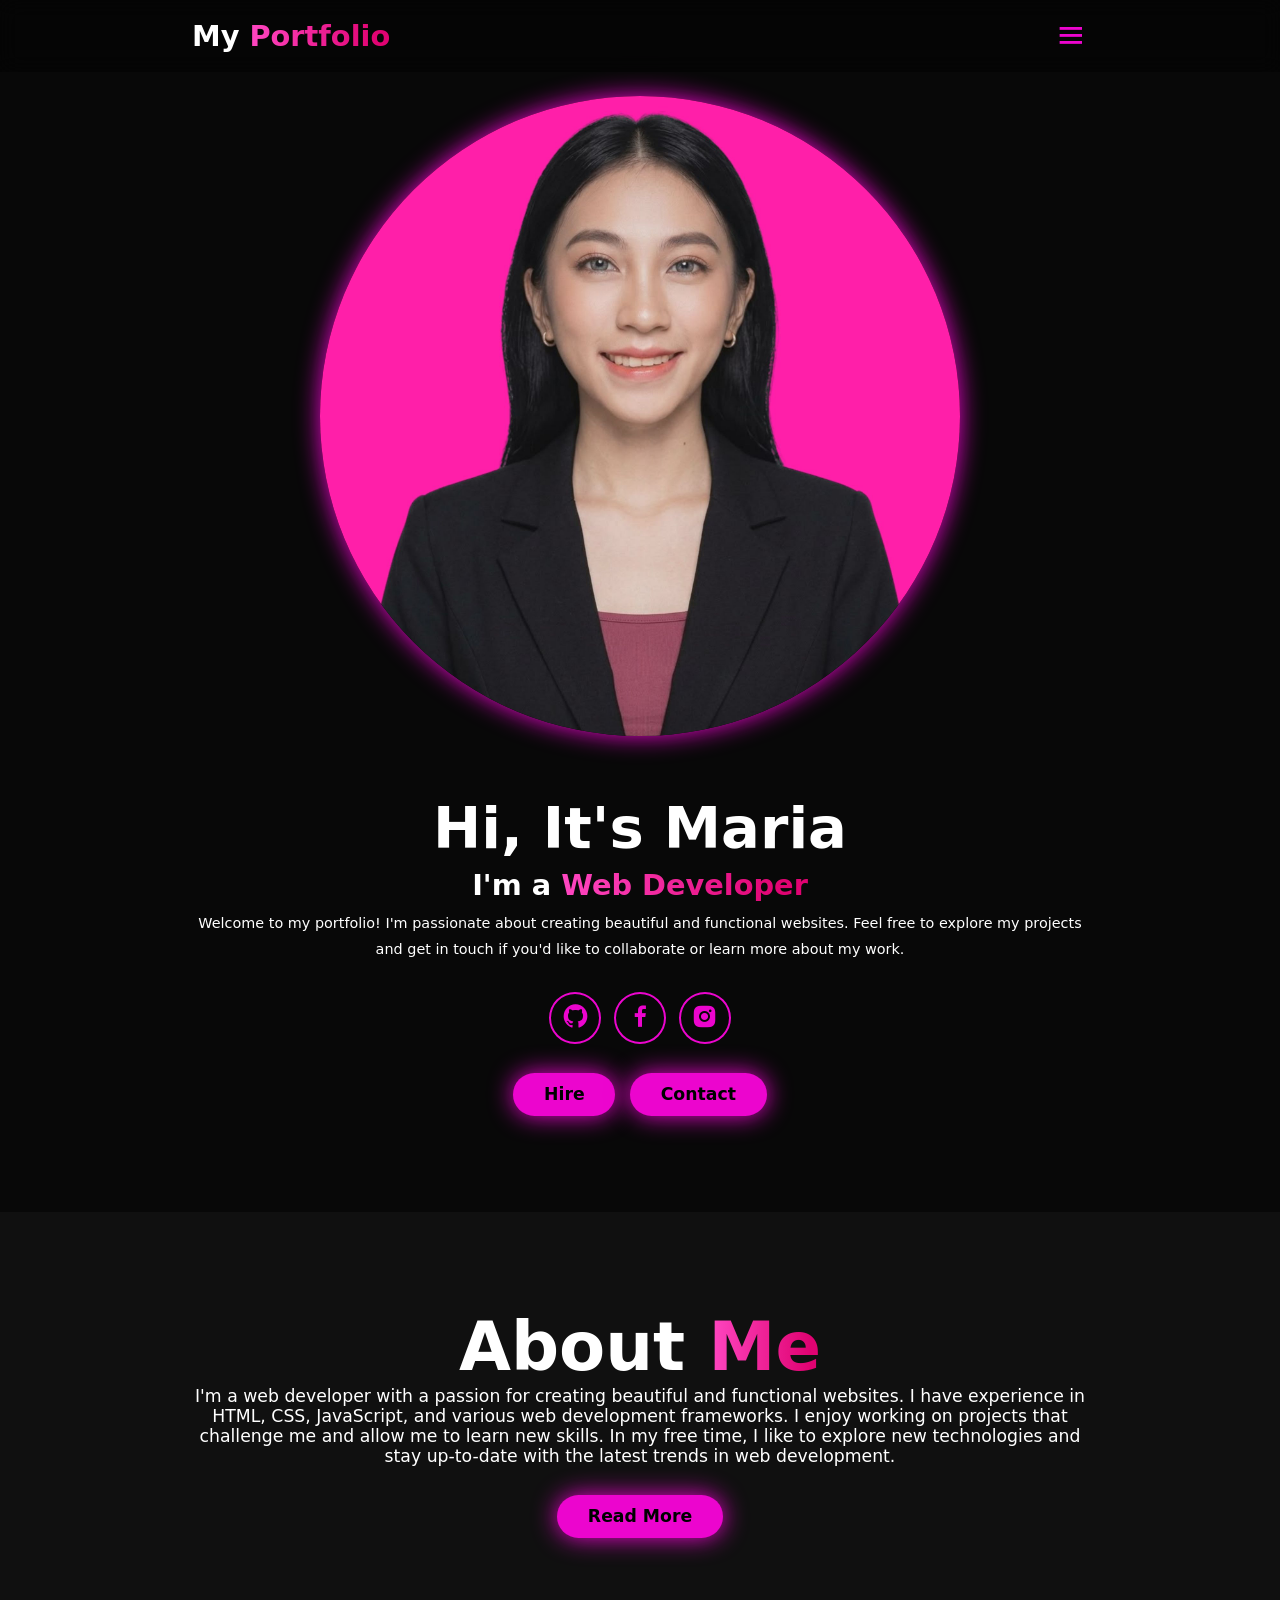
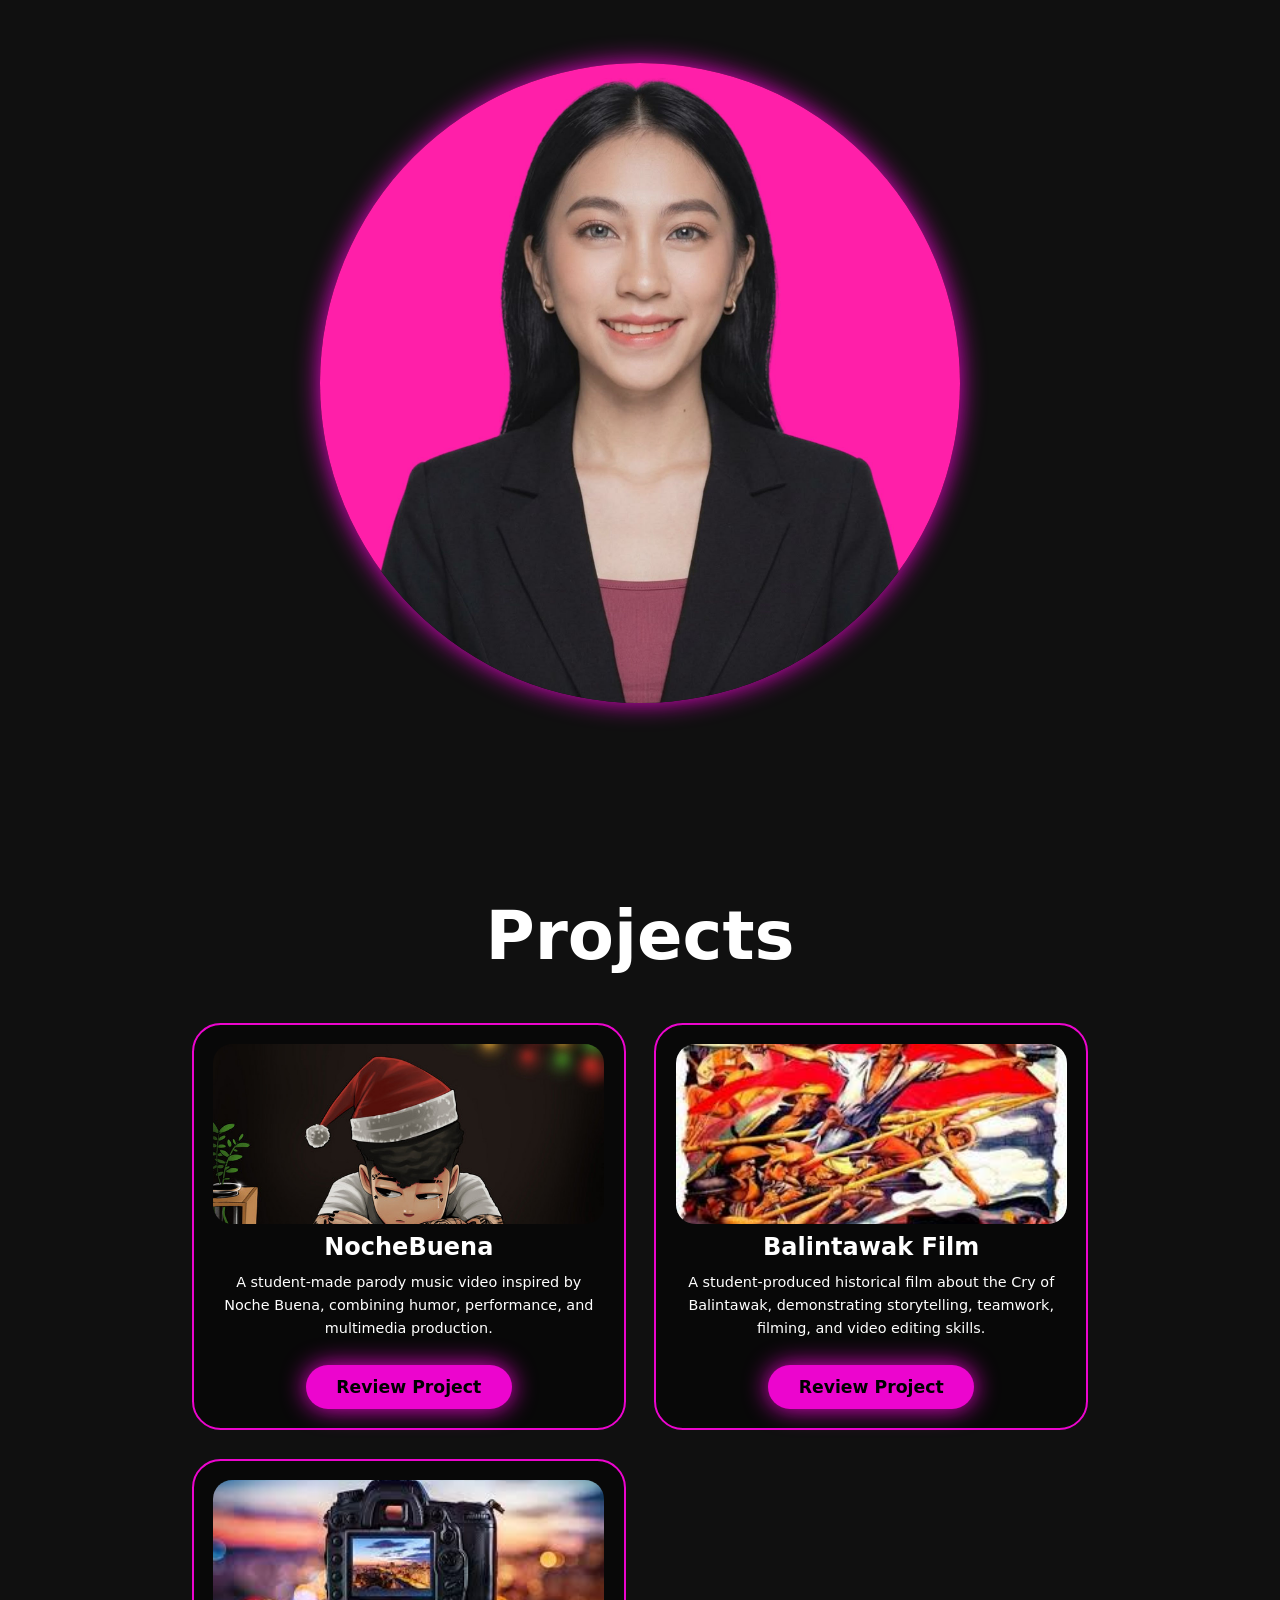
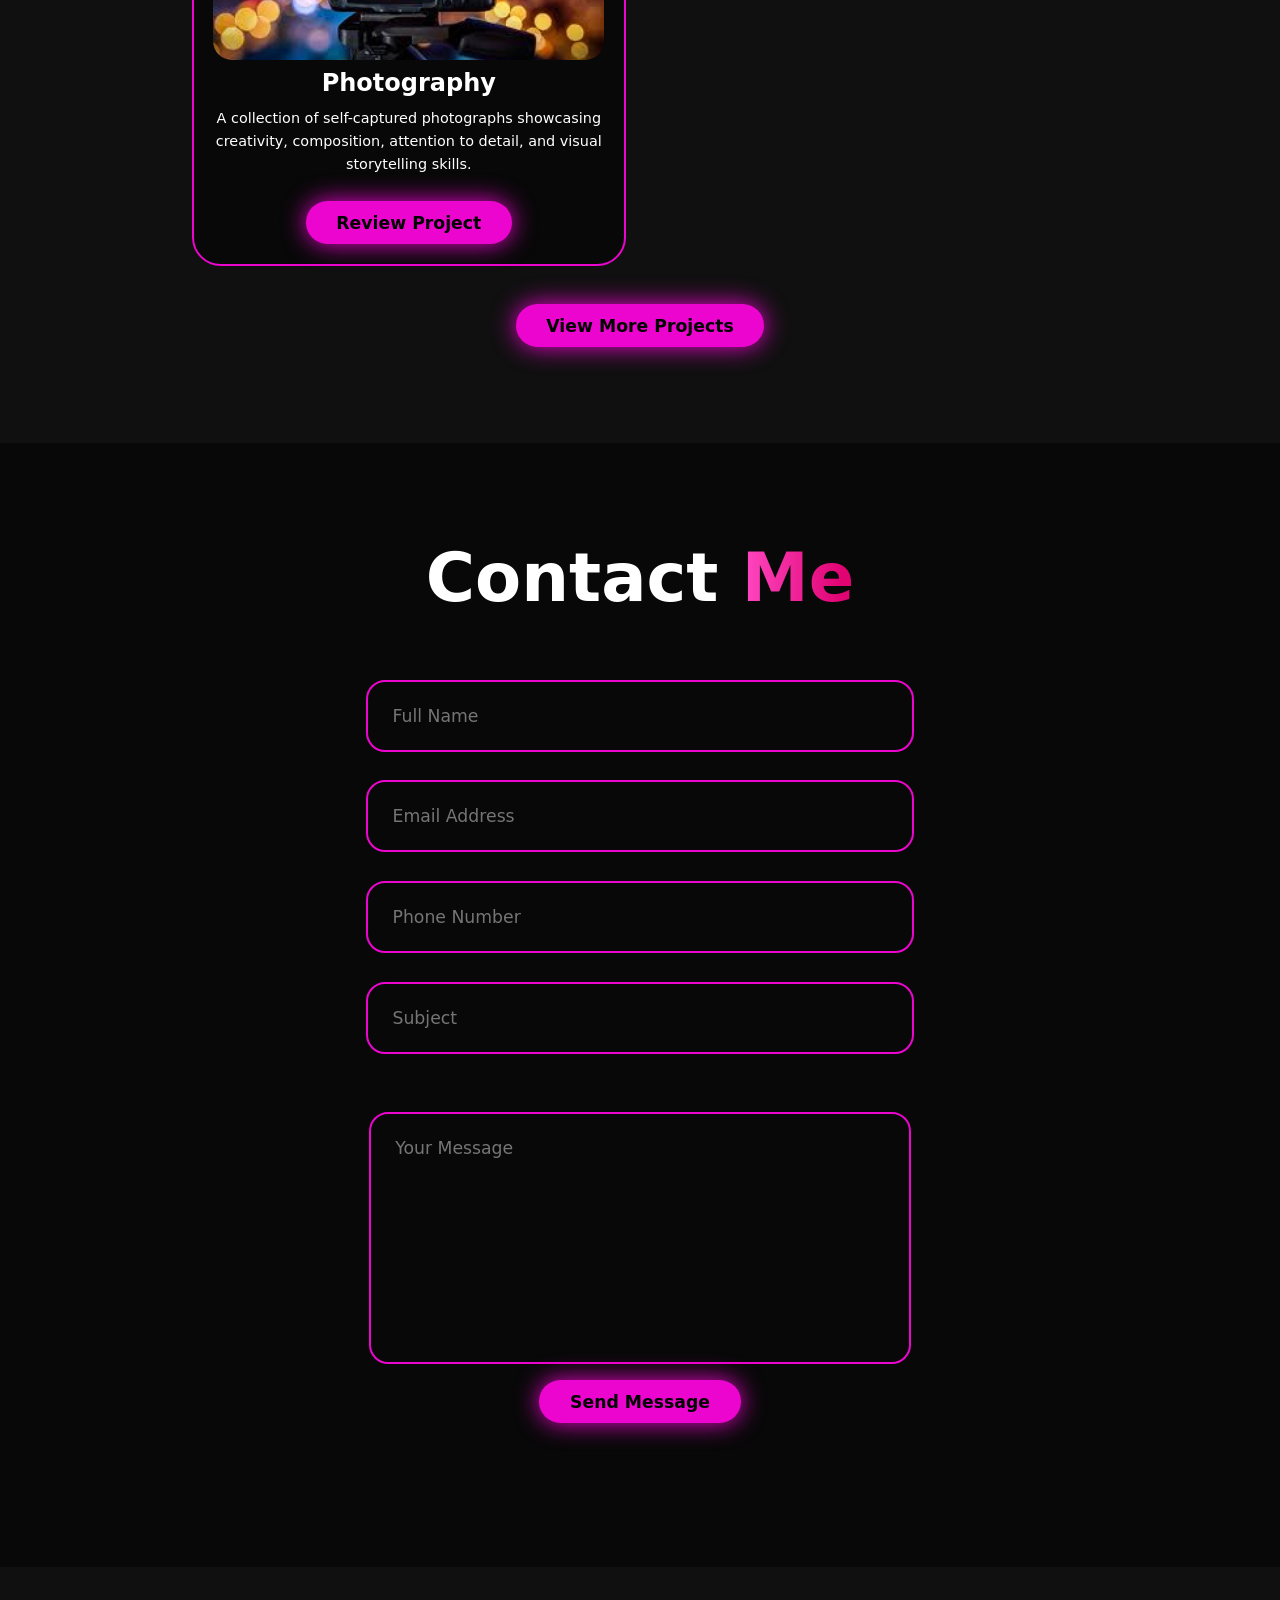
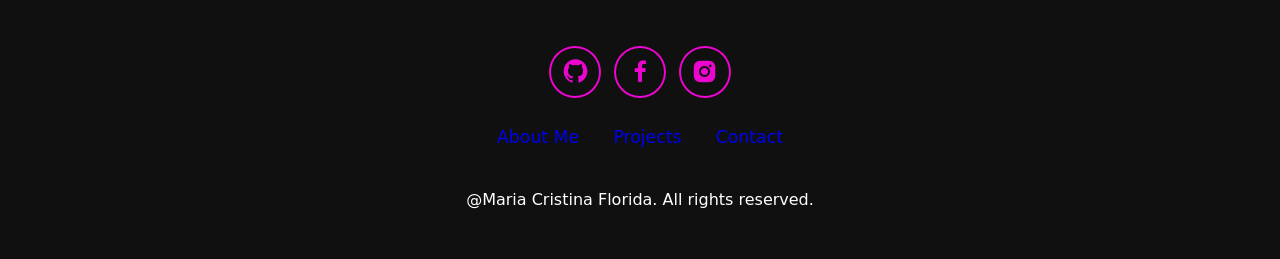
<file: index.html>
<!DOCTYPE html>
<html lang="en">
  <head>
    <meta charset="UTF-8" />
    <meta name="viewport" content="width=device-width, initial-scale=1.0" />
    <title>Portfolio Website</title>
    <link rel="stylesheet" href="style.css" />
    <link
      href="https://unpkg.com/boxicons@2.1.4/css/boxicons.min.css"
      rel="stylesheet"
    />
  </head>
  <body>

    <header class="header">
    <a href="#home" class="logo">
      My <span>Portfolio</span>
    </a>

    <i class="bx bx-menu" id="menu-icon"></i>

    <nav class="navbar">
      <a href="#home">Home</a>
      <a href="#about">About</a>
      <a href="#projects">Projects</a>
      <a href="#contact">Contact</a>
    </nav>
    
    <button class="gradient-btn">Contact Me</button>

  </header>

  <section class="home" id="home">
    <div class="home-content">
      <h1>Hi, It's Maria</h1>
       <h3>
        I'm a <span>Web Developer</span>
       </h3>
        <p>
        Welcome to my portfolio! I'm passionate about creating beautiful and functional websites. Feel free to explore my projects and get in touch if you'd like to collaborate or learn more about my work.
       </p>

       <div class="social-icons">
        <a href="#">
          <i class="bx bxl-github"></i>
        </a>

        <a href="#">
          <i class="bx bxl-facebook"></i>
        </a>

        <a href="#">
          <i class="bx bxl-instagram-alt"></i>
        </a>
        </div>

        <div class="btn-group">
          <a href="#" class="btn">Hire</a>
          <a href="#contact" class="btn">Contact</a>
        </div> 
    </div>

    <div class="home-img">
      <img src="tinskrt.jpg" alt="">
    </div>

  </section>
   
  <section class="about" id="about">

    <div class="about-img">
      <img src="tinskrt.jpg" alt="">
    </div>

    <div class="about-content">
      <h2>About <span>Me</span></h2>
      <p>
        I'm a web developer with a passion for creating beautiful and functional websites. I have experience in HTML, CSS, JavaScript, and various web development frameworks. I enjoy working on projects that challenge me and allow me to learn new skills. In my free time, I like to explore new technologies and stay up-to-date with the latest trends in web development.
      </p>
      <a href="#" class="btn">Read More</a>
    </div>
  </section>

  <section class="projects" id="projects">
    <h2 class="heading">Projects</h2>
    <div class="projects-box">

      <div class="project-card">
        <img src="noche.jpg" alt="">
        <h3>NocheBuena</h3>
        <p>A student-made parody music video inspired by Noche Buena, combining humor, performance, and multimedia production.</p>
        <div class="btn">Review Project</div>
      </div>
    
      <div class="project-card">
        <img src="tawak.jpg" alt="">
        <h3>Balintawak Film</h3>
        <p>A student-produced historical film about the Cry of Balintawak, demonstrating storytelling, teamwork, filming, and video editing skills.</p>
        <div class="btn">Review Project</div>
      </div>

      <div class="project-card">
        <img src="photo.jpg" alt="">
        <h3>Photography</h3>
        <p>A collection of self-captured photographs showcasing creativity, composition, attention to detail, and visual storytelling skills.</p>
        <div class="btn">Review Project</div>
      </div>

    
      </div>

      <div class="view-more">
        <a href="projects.html" class="btn">
            View More Projects
        </a>
    </div>

</section>
  

  <section class="contact" id="contact">
    <h2 class="heading">Contact <span>Me</span>
    </h2>
    
    <form action="#">

      <div class="input-group">
      <div class="input-box">
            <input type="text" placeholder="Full Name" required>
              <input type="email" placeholder="Email Address" required>
        </div>

      <div class="input-box">
            <input type="number" placeholder="Phone Number" required>
              <input type="text" placeholder="Subject" required >

      </div>
      </div>

      <div class="input-group-2">
       <textarea name="" id="" placeholder="Your Message" cols="30" rows="10"></textarea>
       <input type="submit" value="Send Message" class="btn">
      </div>

    </form>
  </section>

  <footer class="footer">
    <div class="social-icons">
        <a href="#">
          <i class="bx bxl-github"></i>
        </a>

        <a href="#">
          <i class="bx bxl-facebook"></i>
        </a>

        <a href="#">
          <i class="bx bxl-instagram-alt"></i>
        </a>
        </div>

        <ul class="list">
          <li><a href="#about">About Me</a></li>
          <li><a href="#projects">Projects</a></li>
          <li><a href="#contact">Contact</a></li>
        </ul>

        <p class="copyright">
          @Maria Cristina Florida. All rights reserved.
        </p>

  </footer>

    <script src="script.js"></script>
  </body>
</html>
</file>
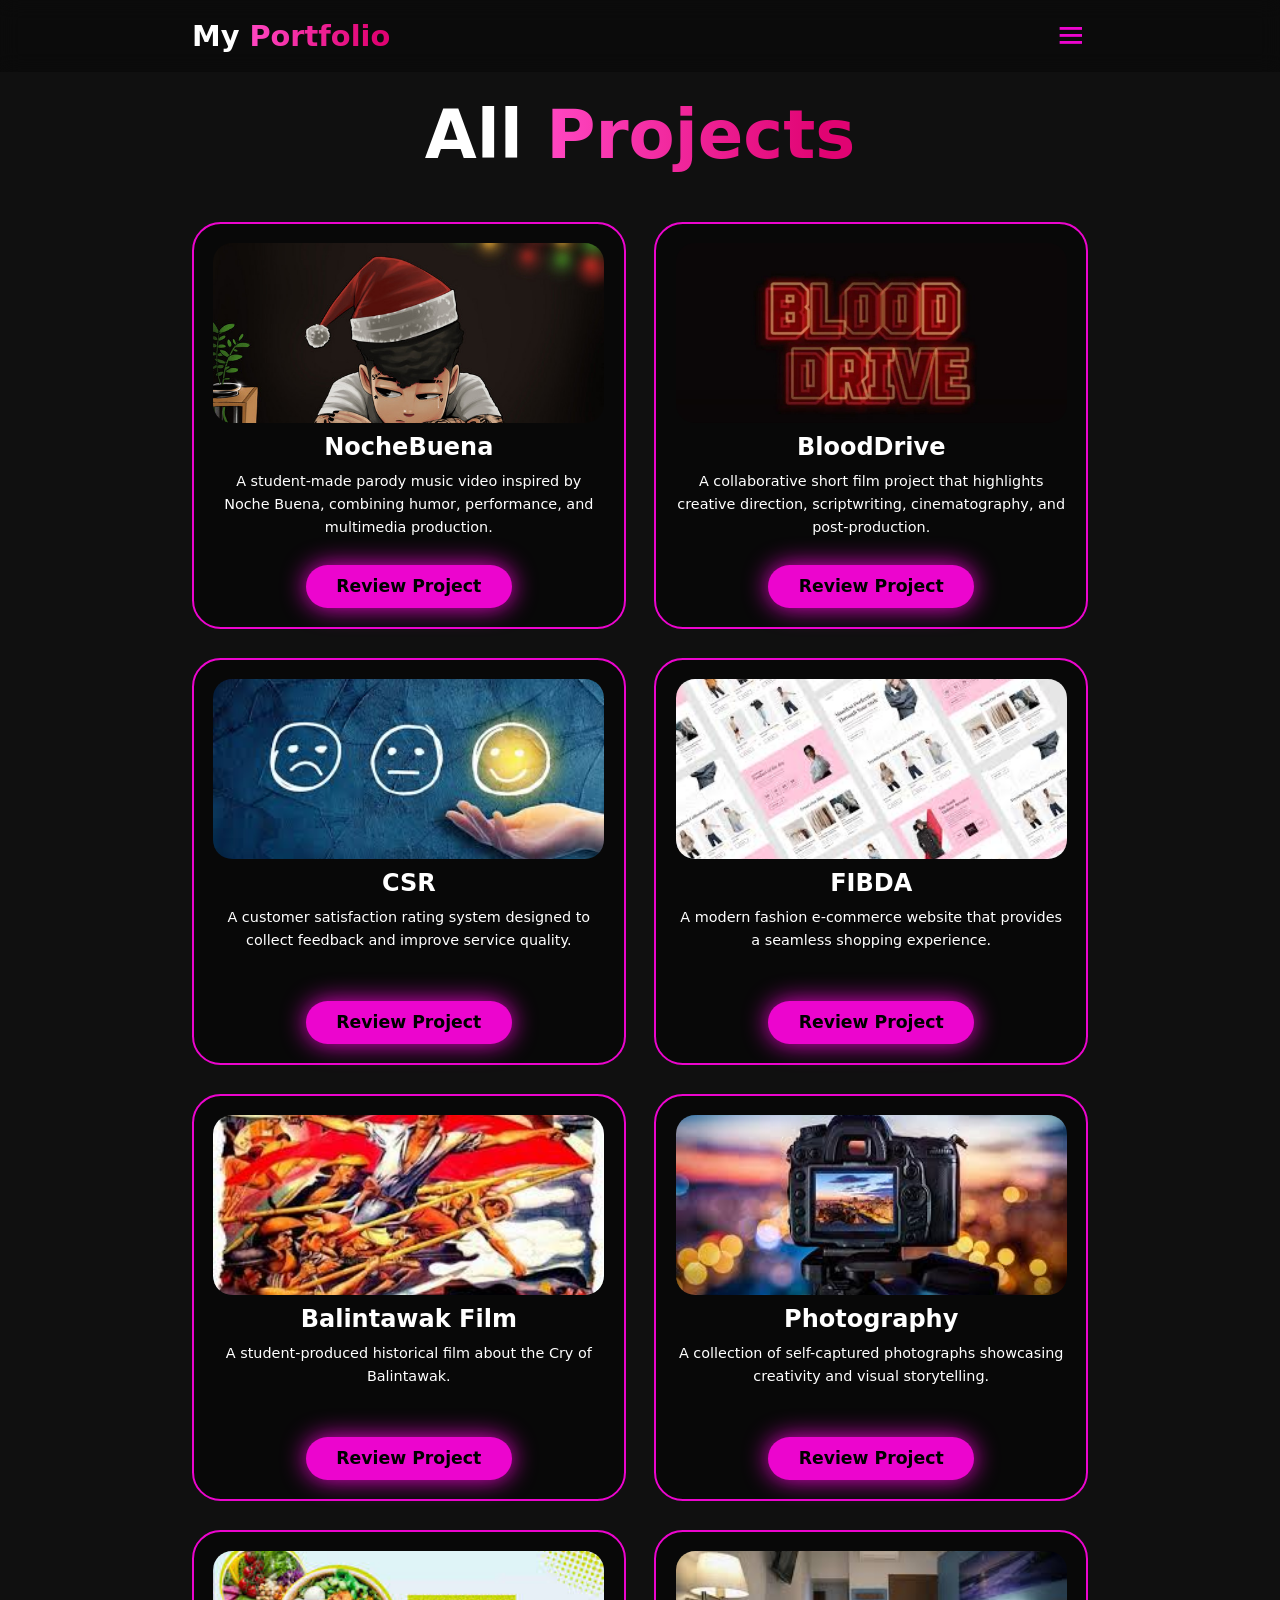
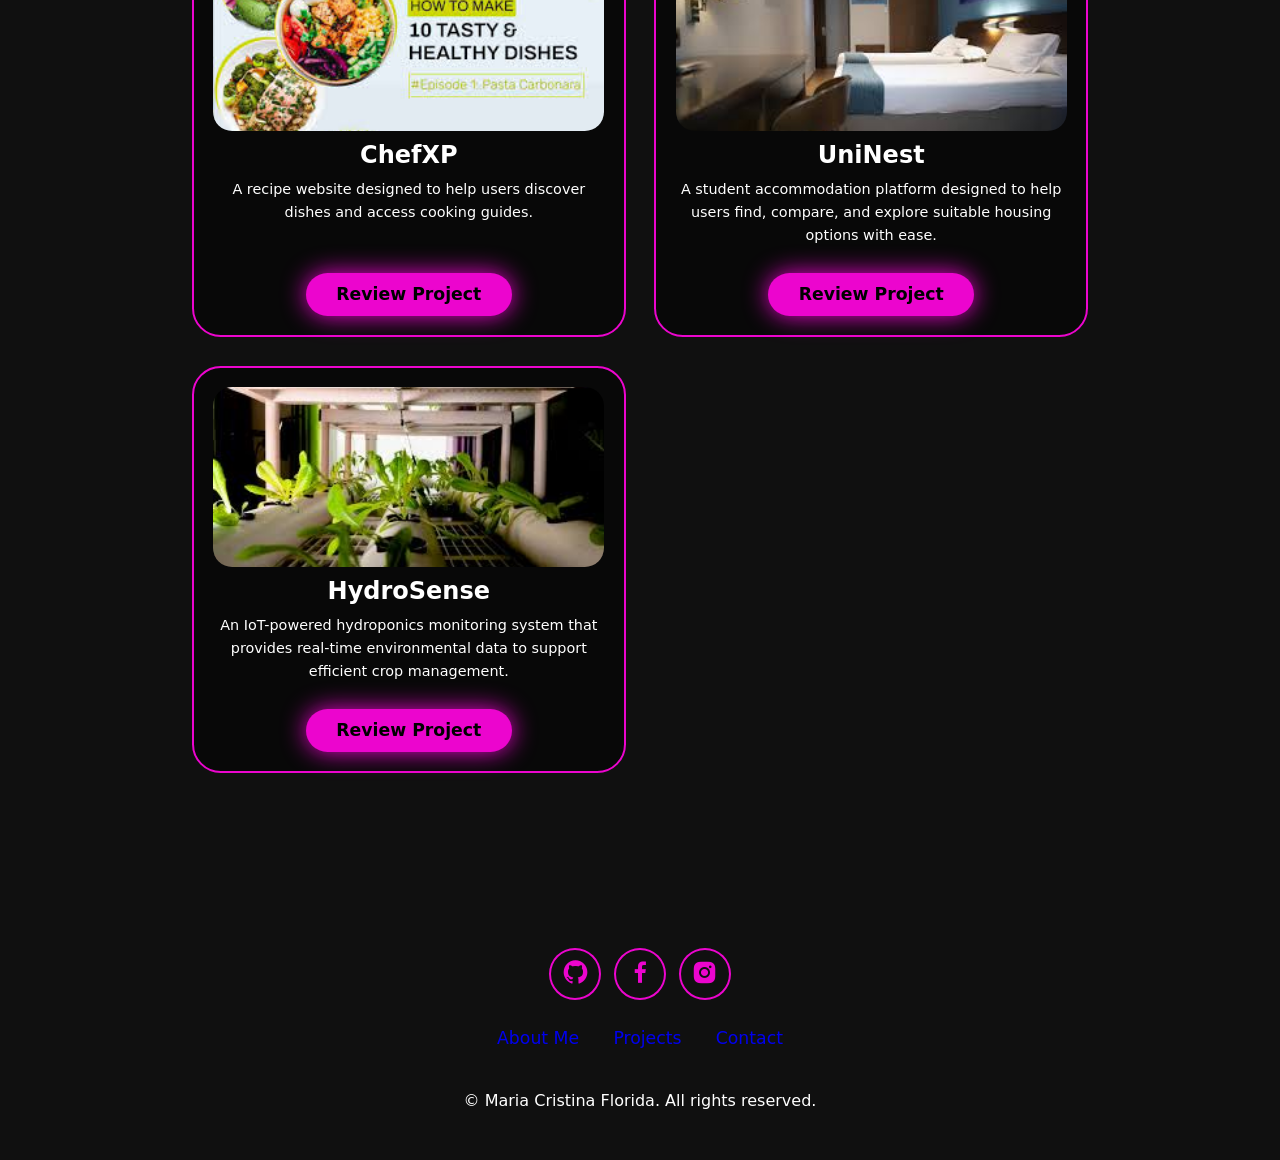
<file: projects.html>
<!DOCTYPE html>

<html lang="en">
<head>
    <meta charset="UTF-8">
    <meta name="viewport" content="width=device-width, initial-scale=1.0">
    <title>All Projects | Maria Florida</title>


<link rel="stylesheet" href="style.css">

<link
  href="https://unpkg.com/boxicons@2.1.4/css/boxicons.min.css"
  rel="stylesheet"
/>


</head>
<body>

<header class="header">


<a href="index.html" class="logo">
    My <span>Portfolio</span>
</a>

<i class="bx bx-menu" id="menu-icon"></i>

<nav class="navbar">
    <a href="index.html#home">Home</a>
    <a href="index.html#about">About</a>
    <a href="projects.html">Projects</a>
    <a href="index.html#contact">Contact</a>
</nav>

<button class="gradient-btn">Contact Me</button>


</header>

<section class="projects">


<h2 class="heading">All <span>Projects</span></h2>

<div class="projects-box">

    <div class="project-card">
        <img src="noche.jpg" alt="">
        <h3>NocheBuena</h3>
        <p>
            A student-made parody music video inspired by Noche Buena,
            combining humor, performance, and multimedia production.
        </p>
        <a href="nochebuena.html" class="btn">Review Project</a>
    </div>

    <div class="project-card">
        <img src="blood.PNG" alt="">
        <h3>BloodDrive</h3>
        <p>
            A collaborative short film project that highlights creative
            direction, scriptwriting, cinematography, and post-production.
        </p>
        <a href="blooddrive.html" class="btn">Review Project</a>
    </div>

    <div class="project-card">
        <img src="rate.jpg" alt="">
        <h3>CSR</h3>
        <p>
            A customer satisfaction rating system designed to collect
            feedback and improve service quality.
        </p>
        <a href="csr.html" class="btn">Review Project</a>
    </div>

    <div class="project-card">
        <img src="com.jpg" alt="">
        <h3>FIBDA</h3>
        <p>
            A modern fashion e-commerce website that provides a seamless
            shopping experience.
        </p>
        <a href="fibda.html" class="btn">Review Project</a>
    </div>

    <div class="project-card">
        <img src="tawak.jpg" alt="">
        <h3>Balintawak Film</h3>
        <p>
            A student-produced historical film about the Cry of Balintawak.
        </p>
        <a href="balintawak.html" class="btn">Review Project</a>
    </div>

    <div class="project-card">
        <img src="photo.jpg" alt="">
        <h3>Photography</h3>
        <p>
            A collection of self-captured photographs showcasing creativity
            and visual storytelling.
        </p>
        <a href="photography.html" class="btn">Review Project</a>
    </div>

    <div class="project-card">
        <img src="chef.jpg" alt="">
        <h3>ChefXP</h3>
        <p>
            A recipe website designed to help users discover dishes and
            access cooking guides.
        </p>
        <a href="chefxp.html" class="btn">Review Project</a>
    </div>

    <div class="project-card">
        <img src="uni.jpg" alt="">
        <h3>UniNest</h3>
        <p>
            A student accommodation platform designed to help users find, compare, and explore suitable housing options with ease.
        </p>
        <a href="chefxp.html" class="btn">Review Project</a>
    </div>

    <div class="project-card">
        <img src="hydro.jpg" alt="">
        <h3>HydroSense</h3>
        <p>
           An IoT-powered hydroponics monitoring system that provides real-time environmental data to support efficient crop management.

        </p>
        <a href="chefxp.html" class="btn">Review Project</a>
    </div>

</div>

</section>

<footer class="footer">


<div class="social-icons">
    <a href="#"><i class="bx bxl-github"></i></a>
    <a href="#"><i class="bx bxl-facebook"></i></a>
    <a href="#"><i class="bx bxl-instagram-alt"></i></a>
</div>

<ul class="list">
    <li><a href="index.html#about">About Me</a></li>
    <li><a href="projects.html">Projects</a></li>
    <li><a href="index.html#contact">Contact</a></li>
</ul>

<p class="copyright">
    © Maria Cristina Florida. All rights reserved.
</p>


</footer>

<script src="script.js"></script>

</body>
</html>
</file>
<file: style.css>
* {
  margin: 0;
  padding: 0;
  box-sizing: border-box;
  text-decoration: none;
  scroll-behavior: smooth;
  font-family: system-ui, -apple-system, BlinkMacSystemFont, 'Segoe UI', Roboto, Oxygen, Ubuntu, Cantarell, 'Open Sans', 'Helvetica Neue', sans-serif;
}
:root {
  --bg-color: #080808;
  --second-bg-color: #101010;
  --text-color: white;
  --main-color: #ec05ce;
}
html {
  font-size: 60%;
  overflow-x: hidden;
}
body{
  background: var(--bg-color);
  color: var(--text-color);
}
.header{
  position: fixed;
  width: 100%;
  top: 0;
  left: 0;
  padding: 2rem 15%;
  background: rgba(0, 0, 0, 0.3);
  backdrop-filter: blur(10px);
  display: flex;
  justify-content: space-between;
  align-items: center;
  z-index: 1000;
}
#menu-icon{
  font-size: 3.5rem;
  color: var(--main-color);
  display: none;
}
.logo{
  font-size: 3rem;
  color: var(--text-color);
  font-weight: 800;
  cursor: pointer;
  transition: 0.3s ease-in-out;
}
.logo:hover{
  transform: scale(1.1);
}
span{
  background: linear-gradient(
    270deg,
    #e00372 10%,
    #ff47c2 100%
  );
  background-clip: text;
  color: transparent;
}
.navbar a{
  font-size: 1.8rem;
  color: var(--text-color);
  margin-left: 4rem;
  font-weight: 500;
  transition: 0.3s ease-in-out;
  border-bottom: 3px solid transparent;
  position: relative;
}
.navbar a:hover{
  color: var(--main-color);
}
.navbar a.active{
  color: var(--main-color);
}
.navbar a.active::after{
  content: "";
  position: absolute;
  left: 50%;
  transform: translateX(-50%);
  bottom: -12px;

  width: 10px;
  height: 10px;

  background: var(--main-color);
  border-radius: 50%;

  box-shadow:
      0 0 5px var(--main-color),
      0 0 15px var(--main-color);
}
.gradient-btn{
  font-size: 1.8rem;
  padding: 1rem 2rem;
  border-radius: 3rem;
  background: linear-gradient(
    270deg,
    #e00372 10%,
    #ff47c2 100%
  );
  letter-spacing: 1px;
  cursor: pointer;
  transition: 0.3s ease-in-out;
  color: white;
  border: none;
  text-wrap: nowrap;
}
.gradient-btn:hover{
  transform: scale(1.05);
}
section{
  min-height: 100vh;
  padding: 10rem 15%;
}
.home{
  display: flex;
  align-items: center;
  justify-content: center;
  gap: 15rem;
}
.home-content{
  display: flex;
  flex-direction: column;
  align-items: flex-end;
  text-align: right;
}
.home-content h1{
  font-size: 6rem;
  font-weight: 700;
  margin-top: 1.5rem;
  line-height: 1;
  
}
.home-content h3{
  margin: 1rem 0;
  font-size: 3rem;
}
.home-content p{
  font-size: 1.5rem;
  font-weight: 500;
  line-height: 1.8;
}
.home-img img{
  width: 32vw;
  border-radius: 50%;
  box-shadow: 0 0 25px var(--main-color);
  transition: 0.4s ease-in-out;
}
.home-img img:hover{
  box-shadow: 0 0 25px var(--main-color),
              0 0 50px var(--main-color),
              0 0 75px var(--main-color);
}
.social-icons a{
  display: inline-flex;
  justify-content: center;
  align-items: center;
  font-size: 3rem;
  padding: 1rem;
  background: transparent;
  border: 2px solid var(--main-color);
  border-radius: 50%;
  color: var(--main-color);
  margin: 3rem 0.5rem;
  transition: 0.3s ease-in-out;
}
.social-icons a:hover{
  color: var(--text-color);
  background-color: var(--main-color);
  transform: scale(1.2)translateY(-5px);
  box-shadow: 0 0 25px var(--main-color);
}
.btn-group{
  display: flex;
  gap: 1.5rem;
}
.btn{
  display: inline-block;
  padding: 1rem 3rem;
  background-color: var(--main-color);
  box-shadow: 0 0 25px var(--main-color);
  border-radius: 3rem;
  font-size: 1.8rem;
  color:black;
  border: 2px solid transparent;
  font-weight: 600;
  transition: 0.3s ease-in-out;
}
.btn:hover{
  transform: scale(1.05);
  box-shadow: 0 0 25px var(--main-color),
              0 0 50px var(--main-color),
}
.btn-grp a:nth-of-type(2){
  background-color: black;
  color: var(--main-color);
  border: 2px solid var(--main-color);
  box-shadow: 0 0 25px transparent;
}
.btn-grp a:nth-of-type(2):hover{
  box-shadow: 0 0 25px var(--main-color);
  background-color: var(--main-color);
  color: black; 
}
.about{
  display:flex;
  justify-content: center;
  align-items: center;
  gap: 10rem;
  background: var(--second-bg-color);
}
.about-img img{
  width: 32vw;
  border-radius: 50%;
  box-shadow: 0 0 25px var(--main-color);
  transition: 0.4s ease-in-out;
} 
.about-img img:hover{
  box-shadow: 0 0 25px var(--main-color),
              0 0 50px var(--main-color),
              0 0 75px var(--main-color);
}
.about-content h2{
  font-size: 7rem;
  text-align: left;
}
.about-content p{
  font-size: 1.8rem;
}
.about-content .btn{
  margin: 3rem 0;
}


.projects{
  background-color: var(--second-bg-color);
}
.projects h2{
  font-size: 7rem;
  text-align: center;
  margin-bottom: 5rem;
}
.projects-box{
    display: grid;
    grid-template-columns: repeat(3, 1fr);
    gap: 3rem;
    align-items: stretch;
}

.project-card{
    display: flex;
    flex-direction: column;
    align-items: center;

    background-color: var(--bg-color);
    border: 2px solid var(--main-color);
    border-radius: 3rem;

    padding: 2rem;
    text-align: center;

    height: 100%;
}
.project-card:hover{
  box-shadow: 0 0 25px var(--main-color),
              0 0 50px var(--main-color);
  transform: scale(1.05);
}
.project-card img{
    width: 100%;
    height: 180px;
    object-fit: cover;
    border-radius: 2rem;
}
.project-card h3{
    font-size: 2.5rem;
    margin: 1rem 0;
}
.project-card p{
    font-size: 1.5rem;
    line-height: 1.6;
    min-height: 80px;
}
.project-card .btn{
    margin-top: 1.5rem;
}
.view-more{
    display: flex;
    justify-content: center;
    margin-top: 4rem;
}
.contact{
  background-color: var(--bg-color);
}
.contact h2{
 margin-bottom: 3rem;
 color: var(--text-color);
  font-size: 7rem;
  text-align: center;
}
.contact form{
  display: flex;
  align-items: center;
  justify-content: center;
  gap: 3rem;
  margin:5rem 0;
  text-align: center;
}
.contact form .input-box input,
.contact form textarea{
  width: 100%;
  padding: 2.5rem;
  font-size: 1.8rem;
  color: var(--text-color);
  background-color: var(--bg-color);
  border-radius: 2rem;
  border: 2px solid var(--main-color);
  margin: 1.5rem 0;
  resize: none;
}

.footer{
  background-color: var(--second-bg-color);
  padding: 50px 0;
}
.footer .social-icons{
  text-align: center;
}
.footer ul{
  text-align: center;
  font-size: 1.8rem;
  list-style: none;
}
.footer ul li{
  color: white;
  display: inline-block;
  margin: 0 1.5rem;
  border-bottom: 3px solid transparent;
  transition: 0.3s ease-in-out;
}
.footer ul li:hover{
  border-bottom: 3px solid var(--main-color);
}
.footer .copyright{
  text-align: center;
  margin-top: 40px;
  font-size: 16px;
}

/* =========================
   LARGE TABLETS & LAPTOPS
========================= */
@media (max-width: 1285px){

  #menu-icon{
    display:block;
  }

  .gradient-btn{
    display:none;
  }

  .navbar{
    position:absolute;
    top:100%;
    right:0;
    width:50%;
    padding:1rem 3rem;
    background:rgba(0,0,0,0.9);
    border-bottom-left-radius:2rem;
    border-left:2px solid var(--main-color);
    border-bottom:2px solid var(--main-color);
    display:none;
  }

  .navbar a{
    display:block;
    font-size:2rem;
    margin:3rem 0;
  }

  .navbar.active{
    display:block;
  }

  .home{
    flex-direction:column-reverse;
    text-align:center;
    gap:5rem;
  }

  .home-content{
    align-items:center;
    text-align:center;
  }

  .home-img img{
    width:50vw;
  }

  .about{
    flex-direction:column-reverse;
    text-align:center;
  }

  .about-content h2{
    text-align:center;
  }

  .about-img img{
    width:50vw;
  }

  .contact form{
    flex-direction:column;
  }

  .projects-box{
    grid-template-columns: repeat(2,1fr);
  }
}


/* =========================
   TABLETS
========================= */
@media (max-width: 991px){

  .header{
    padding:2rem 5%;
  }

  section{
    padding:8rem 5%;
  }

  .home-content h1{
    font-size:6rem;
  }

  .home-content h3{
    font-size:3rem;
  }

  .about-content h2,
  .projects h2,
  .contact h2{
    font-size:5rem;
  }

  .home-img img,
  .about-img img{
    width:60vw;
  }

  .projects-box{
    grid-template-columns: 1fr;
  }
}


/* =========================
   MOBILE PHONES
========================= */
@media (max-width: 768px){

  html{
    font-size:55%;
  }

  .header{
    padding:2rem 4%;
  }

  .navbar{
    width:70%;
  }

  .home-content h1{
    font-size:5rem;
  }

  .home-content h3{
    font-size:2.8rem;
  }

  .home-content p,
  .about-content p{
    font-size:1.5rem;
  }

  .home-img img,
  .about-img img{
    width:70vw;
  }

  .btn-group{
    flex-direction:column;
    width:100%;
  }

  .btn{
    width:100%;
    text-align:center;
  }

  .project-card{
    height:auto;
    padding:3rem 2rem;
  }

  .project-card img{
    width:100%;
    max-width:100%;
    height:200px;
  }

  .footer ul li{
    display:block;
    margin:1rem 0;
  }
}


/* =========================
   SMALL PHONES
========================= */
@media (max-width: 480px){

  html{
    font-size:50%;
  }

  .logo{
    font-size:2.5rem;
  }

  .home-content h1{
    font-size:4.2rem;
  }

  .home-content h3{
    font-size:2.4rem;
  }

  .projects h2,
  .about-content h2,
  .contact h2{
    font-size:4rem;
  }

  .navbar{
    width:100%;
    border-radius:0;
  }

  .home-img img,
  .about-img img{
    width:80vw;
  }

  .social-icons a{
    font-size:2.5rem;
    padding:0.8rem;
  }
}

body{
    scrollbar-width: none;
    -ms-overflow-style: none;
}

body::-webkit-scrollbar{
    display: none;
}
</file>
